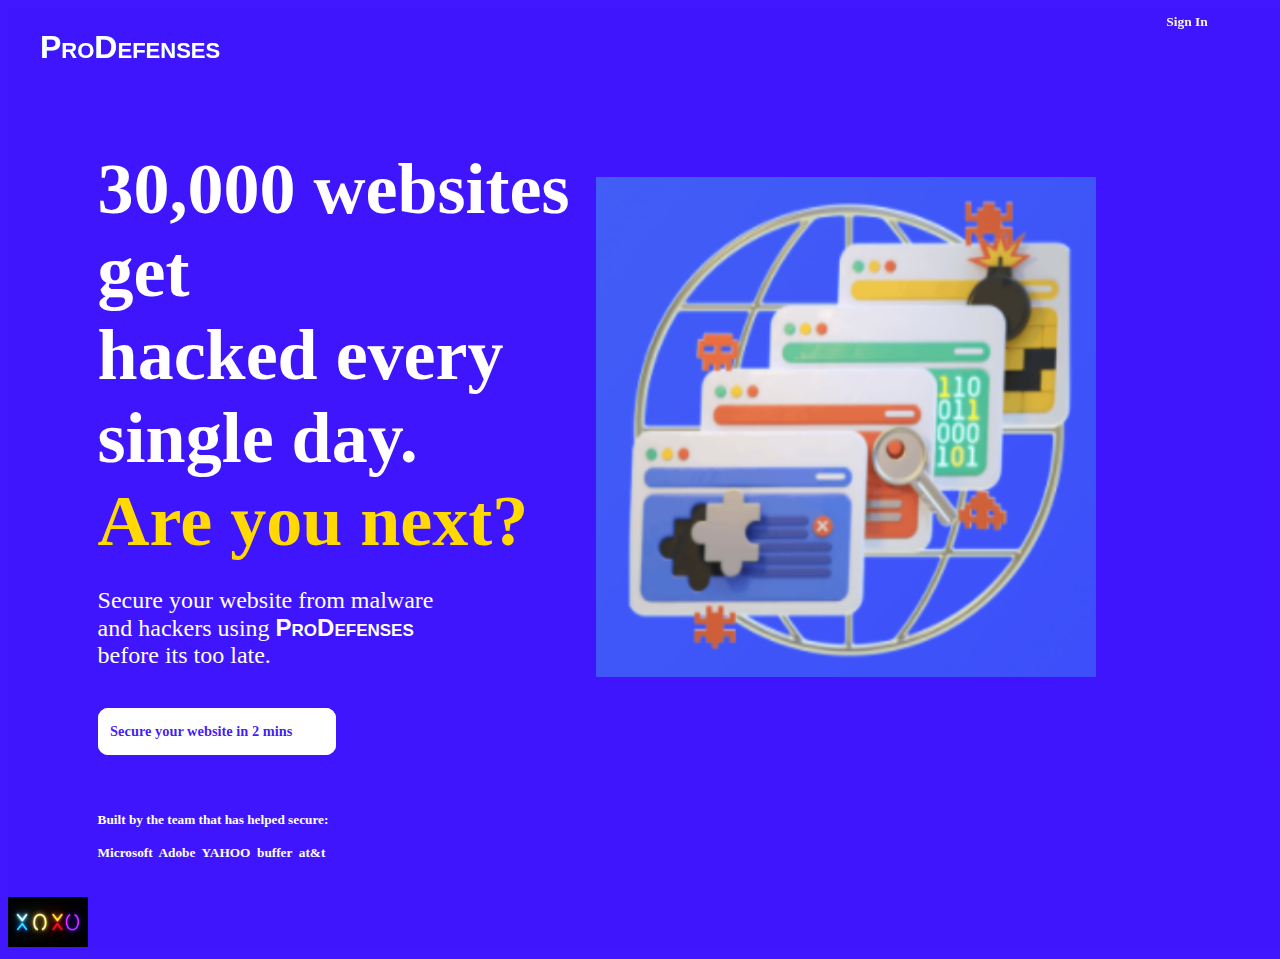
<file: index.html>
<!DOCTYPE html>
<html lang="en">
<head>
    <meta charset="UTF-8">
    <meta name="viewport" content="width=device-width, initial-scale=1.0">
    <title>Document</title>
    <link rel="stylesheet" href="hack/css/styles.css">
</head>

<body>
   <div id="header">
       <h1>ProDefenses</h1>
   </div>
   <div id="invis">
        <h1>ProDefenses</h1>
</div>
   <div id="header_right">
       <a href="#" class="button">Sign In</a>
   </div>
   <div id="clear"></div>
   <div id="img">
    <img src="hack/images/web.png" alt="img" width="500" height="500">
    </div>
   <div id="main">
       <h2>30,000 websites get<br>hacked every single day.<br><span class="yellow">Are you next?</span></h2>
       <p>Secure your website from  malware</span> and <span style="color:white">hackers</span> using <span class="arial"> ProDefenses</span> before its too late.</p>
        <a href="#" class="button">Secure your website in 2 mins</a>    
   </div> 
   <div id="star_clients">
       <h5>Built by the team that has helped secure:</h5><br>
       <pre><h5>Microsoft  Adobe  YAHOO  buffer  at&t</h5></pre>
   </div><br><br>
   <img src="images/xo.jpg" alt="secure" width="80" height="50">
   <div class="dropdown">
//
    <div class="dropdown-content">
      <a href="#">Link 1</a>
      <a href="#">Link 2</a>
      <a href="#">Link 3</a>
    </div>
  </div>
</body>
</html>
</file>
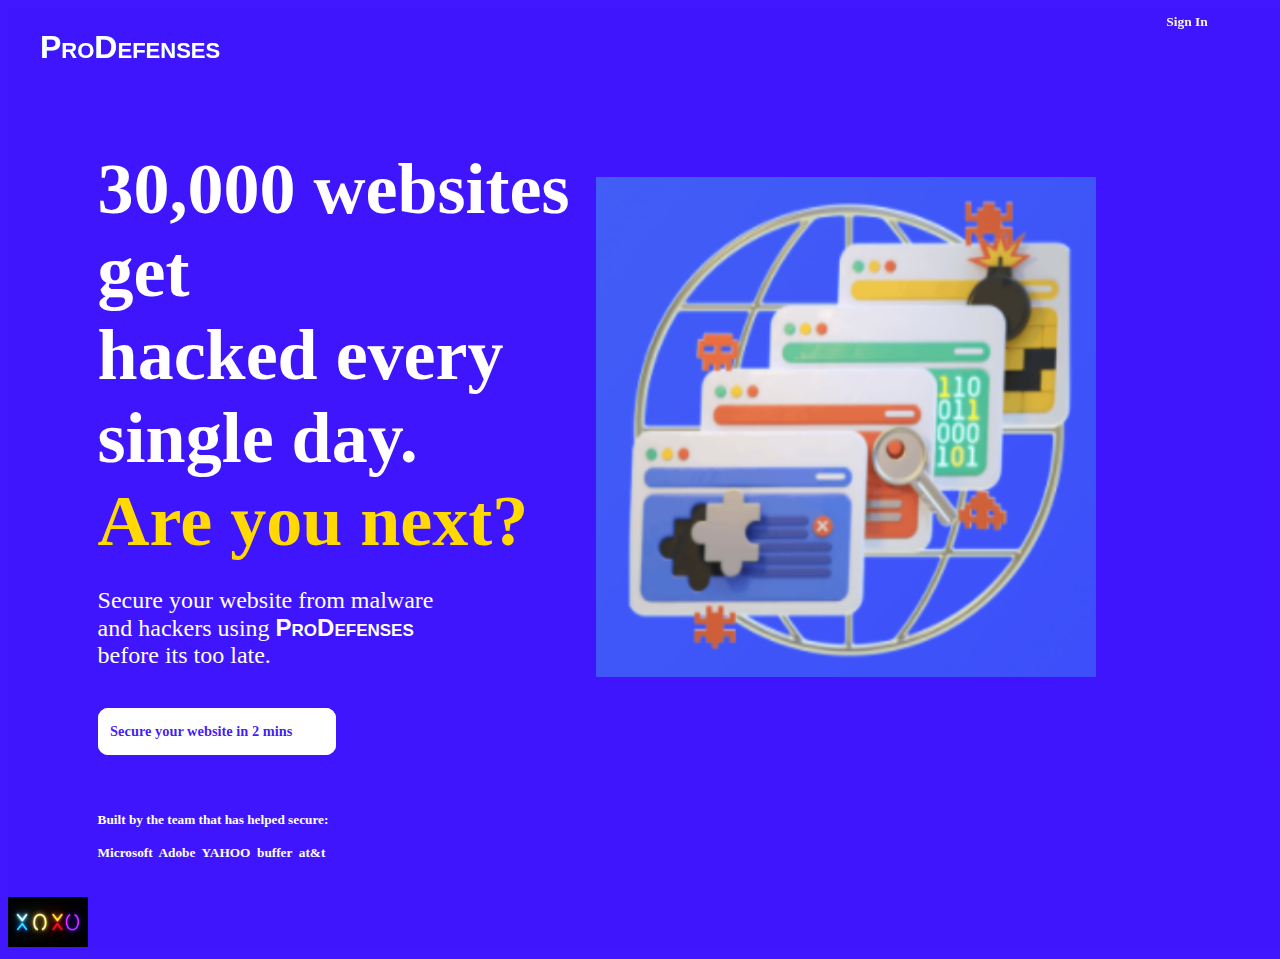
<file: hack/index.html>
<!DOCTYPE html>
<html lang="en">
<head>
    <meta charset="UTF-8">
    <meta name="viewport" content="width=device-width, initial-scale=1.0">
    <title>Document</title>
    <link rel="stylesheet" type="text/css" href="css/styles.css">
</head>

<body>
   <div id="header">
       <h1>ProDefenses</h1>
   </div>
   <div id="invis">
        <h1>ProDefenses</h1>
</div>
   <div id="header_right">
       <a href="#" class="button">Sign In</a>
   </div>
   <div id="clear"></div>
   <div id="img">
    <img src="images/web.png" alt="img" width="500" height="500">
    </div>
   <div id="main">
       <h2>30,000 websites get<br>hacked every single day.<br><span class="yellow">Are you next?</span></h2>
       <p>Secure your website from  malware</span> and <span style="color:white">hackers</span> using <span class="arial"> ProDefenses</span> before its too late.</p>
        <a href="#" class="button">Secure your website in 2 mins</a>    
   </div> 
   <div id="star_clients">
       <h5>Built by the team that has helped secure:</h5><br>
       <pre><h5>Microsoft  Adobe  YAHOO  buffer  at&t</h5></pre>
   </div><br><br>
   <img src="images/xo.jpg" alt="secure" width="80" height="50">
   <div class="dropdown">
//
    <div class="dropdown-content">
      <a href="#">Link 1</a>
      <a href="#">Link 2</a>
      <a href="#">Link 3</a>
    </div>
  </div>
</body>
</html>
</file>
<file: hack/css/styles.css>
html,
body {
	width: 100%;
	background: rgba(64, 21, 253, 0.992);
	color: white;
}

.yellow {
	color: rgb(255, 217, 0);
}

.arial {
	font-family: Arial Narrow, sans-serif;
	font-variant: small-caps;
	font-weight: 600;
}

div#header {
	width: 20%;
	position: fixed;
	font-family: Arial Narrow, sans-serif;
	font-variant: small-caps;
	font-weight: 900;
	margin-left: 2.5%;
	float: left;
	z-index: 0;
}

div#invis {
	width: 20%;
	font-family: Arial Narrow, sans-serif;
	font-variant: small-caps;
	font-weight: 900;
	margin-left: 2.5%;
	float: left;
	z-index: 0;
	color: rgb(23, 121, 248);
}

div#header_right {
	position: fixed;
	right: 0;
	font-family: 'Lucida Sans', 'Lucida Sans Regular', 'Lucida Grande', 'Lucida Sans Unicode', Geneva, Verdana, fantasy;
	font-size: .7em;
	margin-top: .5%;
	margin-right: 2.5%;
}

div#img {
	float: right;
	margin-top: 7%;
	margin-right: 15%;
}

div#header_right a {
	border: 1px;
	border-radius: 10px;
	padding: 1em 3em 1em .8em;
	color: whitesmoke;
	font-size: 1.2em;
	font-family: OCR A Std, cursive;
	font-weight: 900;
	text-decoration: none;
	margin-top: 1em;
}

div#header_right a:hover {
	color: rgba(255, 255, 255, 0.747);
}

div#header_right a:active {
	color: white;
}

div#header_right a:visited {
	text-decoration: underline;
}

#clear {
	clear: both;
}

div#main {
	width: 55%;
	margin-left: 7%;
	font-family: OCR A Std, cursive;
	font-size: 3em;
	float: clear;
	margin-bottom: 5%;
}

div#main h2 {
	margin-bottom: 3%;
}

div#main p {
	width: 50%;
	font-size: .5em;
	text-align: ;
	font-family: OCR A Std, cursive;
}

div#main a {
	border: 1px solid white;
	border-radius: 10px;
	background-color: white;
	padding: 1em 3em 1em .8em;
	color: rgba(64, 21, 253, 0.992);
	font-size: .3em;
	font-family: OCR A Std, cursive;
	font-weight: 900;
	text-decoration: none;
	margin-top: 1em;
}

div#star_clients {
	font-family: 'Lucida Sans', 'Lucida Sans Regular', 'Lucida Grande', 'Lucida Sans Unicode', Geneva, Verdana,
		sans-serif;
	margin-left: 7%;
}

div#star_clients h5 {
	margin: 0 auto -1em auto;
	font-family: OCR A Std, cursive;
}

.spacer {
	content: " ";
}

/* Dropdown Button */
.dropbtn {
	background-color: #4caf50;
	color: white;
	padding: 16px;
	font-size: 16px;
	border: none;
	margin-bottom: 20%;
}

/* The container <div> - needed to position the dropdown content */
.dropdown {
	position: relative;
	color: transparent;
	display: inline-block;
}

/* Dropdown Content (Hidden by Default) <button class="dropbtn"></button */
.dropdown-content {
	display: none;
	position: absolute;
	background-color: #f1f1f1;
	min-width: 160px;
	box-shadow: 0px 8px 16px 0px rgba(0, 0, 0, 0.2);
	z-index: 0;
}

/* Links inside the dropdown */
.dropdown-content a {
	color: black;
	padding: 12px 16px;
	text-decoration: none;
	display: block;
}

/* Change color of dropdown links on hover */
.dropdown-content a:hover {
	background-color: #ddd;
}

/* Show the dropdown menu on hover */
.dropdown:hover .dropdown-content {
	display: block;
}

/* Change the background color of the dropdown button when the dropdown content is shown */
.dropdown:hover .dropbtn {
	background-color: #3e8e41;
}
</file>
